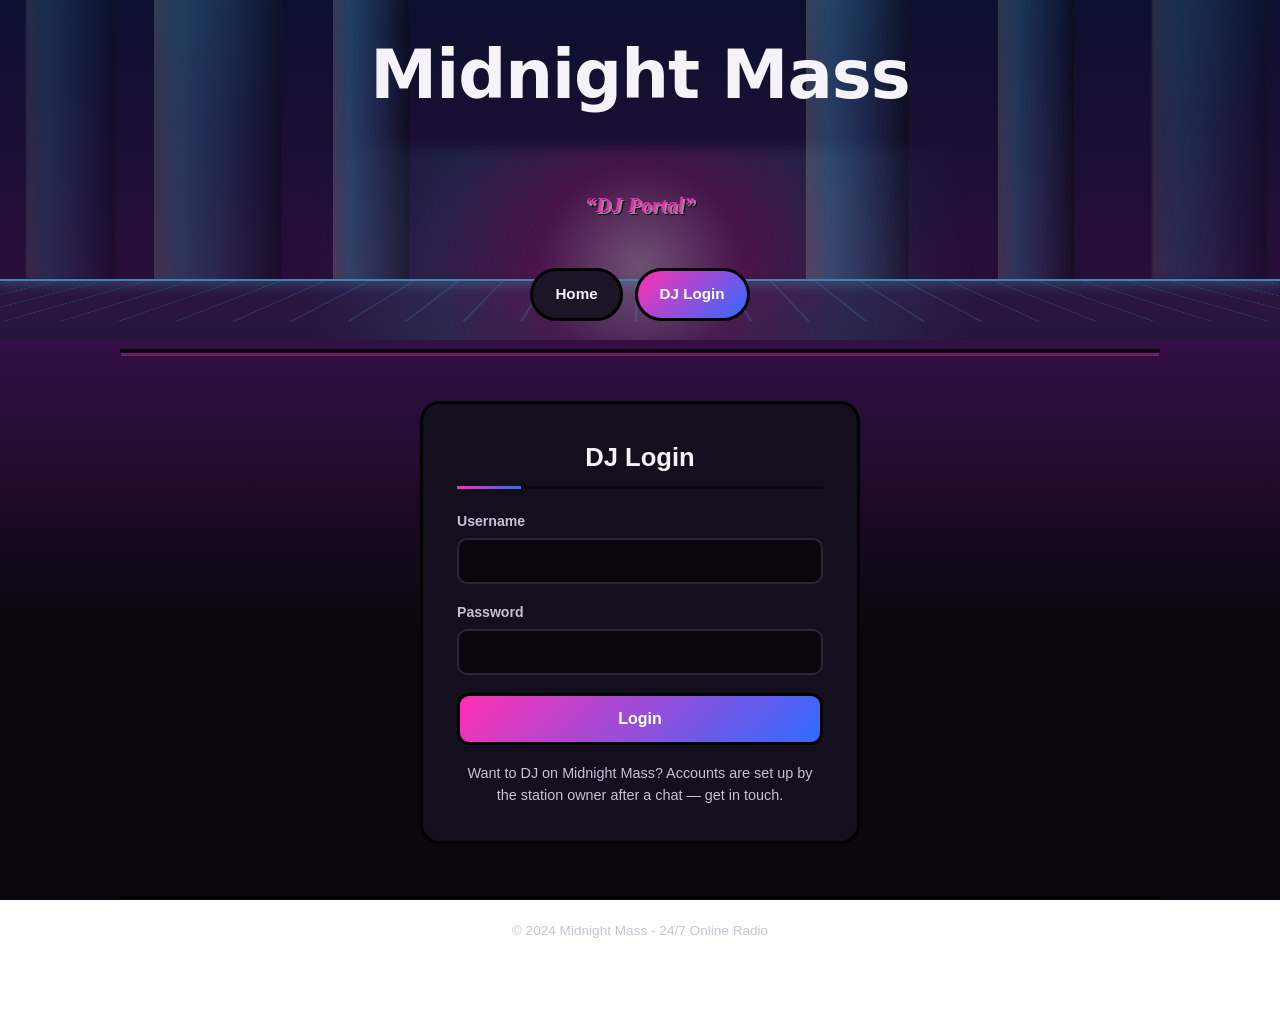
<file: admin.html>
<!DOCTYPE html>
<html lang="en">
<head>
    <meta charset="UTF-8">
    <meta name="viewport" content="width=device-width, initial-scale=1.0">
    <meta name="robots" content="noindex, nofollow">
    <title>Admin - Midnight Mass</title>
    <link rel="stylesheet" href="static/css/style.css">
</head>
<body>
    <div class="vw-scene" aria-hidden="true">
        <div class="vw-sky">
            <span class="vw-prism"></span>
            <span class="vw-prism"></span>
            <span class="vw-prism"></span>
            <span class="vw-prism"></span>
            <span class="vw-prism"></span>
            <span class="vw-prism"></span>
        </div>
        <div class="vw-fog"></div>
            <div class="vw-grid"></div>
    </div>
    <div class="vw-scrim" aria-hidden="true"></div>

    <!--
        ADMIN PANEL

        Every action here calls an endpoint protected by require_admin, which reads
        is_admin live from the database on each request. Hiding this page from a
        non-admin is cosmetic; the server is what actually enforces the boundary.
    -->
    <div class="container">
        <header class="header">
            <div class="header-content">
                <h1 class="logo">Midnight Mass</h1>
                <p class="tagline">Station Admin</p>
            </div>
            <nav class="nav">
                <a href="index.html" class="nav-link">Home</a>
                <a href="dj-dashboard.html" class="nav-link">My Dashboard</a>
                <button id="logout-btn" class="nav-link"
                        style="background: transparent; border: none; cursor: pointer;">Logout</button>
            </nav>
        </header>

        <div id="access-denied" style="display: none;">
            <div class="auth-container">
                <div class="auth-card">
                    <h2>Admin Access Required</h2>
                    <p style="color: var(--text-secondary);">
                        This account does not have admin rights.
                    </p>
                    <a href="dj-dashboard.html" class="form-btn"
                       style="display: block; text-align: center; text-decoration: none; margin-top: 20px;">
                        Back to Dashboard
                    </a>
                </div>
            </div>
        </div>

        <div id="admin-content" style="display: none;">

            <!-- Create DJ -->
            <section class="schedule-section">
                <h2>Add a DJ</h2>
                <p style="color: var(--text-secondary); margin-bottom: 20px;">
                    You set their username and password, then hand the credentials over
                    directly. They will be asked to choose their own password on first login.
                </p>

                <div id="create-error" class="error-message"></div>
                <div id="create-success" class="success-message"></div>

                <form id="create-dj-form">
                    <div style="display: grid; grid-template-columns: 1fr 1fr; gap: 16px;">
                        <div class="form-group">
                            <label for="new-username">Username</label>
                            <input type="text" id="new-username" required minlength="3" maxlength="32"
                                   pattern="[a-zA-Z0-9_]+" autocomplete="off">
                        </div>
                        <div class="form-group">
                            <label for="new-email">Email</label>
                            <input type="email" id="new-email" required autocomplete="off">
                        </div>
                    </div>

                    <div style="display: grid; grid-template-columns: 1fr 1fr; gap: 16px;">
                        <div class="form-group">
                            <label for="new-password">Initial Password</label>
                            <input type="text" id="new-password" required minlength="8" autocomplete="off">
                            <small style="color: var(--text-secondary);">8+ chars, 1 uppercase, 1 digit</small>
                        </div>
                        <div class="form-group">
                            <label for="new-display">Display Name</label>
                            <input type="text" id="new-display" maxlength="100" autocomplete="off">
                        </div>
                    </div>

                    <div class="form-group">
                        <label for="new-notes">Private Notes (vetting, style, contact)</label>
                        <textarea id="new-notes" maxlength="2000"
                                  placeholder="Interview notes, musical style, how you know them..."></textarea>
                        <small style="color: var(--text-secondary);">Only visible to admins. The DJ cannot read this.</small>
                    </div>

                    <button type="submit" class="form-btn">Create Account</button>
                </form>

                <div id="new-credentials" style="display: none; margin-top: 24px; padding: 20px;
                     background-color: rgba(16, 185, 129, 0.1); border-left: 4px solid var(--success-color); border-radius: 8px;">
                    <p style="font-weight: 700; margin-bottom: 12px;">Account created — copy these now</p>
                    <div id="cred-details" style="font-family: monospace; font-size: 0.9rem; line-height: 1.8;"></div>
                    <p style="color: var(--text-secondary); font-size: 0.85rem; margin-top: 12px;">
                        The stream key is shown here once. It is retrievable later from their
                        dashboard, but not from this screen.
                    </p>
                </div>
            </section>

            <!-- DJ Roster -->
            <section class="schedule-section">
                <h2>DJ Roster</h2>
                <div id="dj-list">
                    <p class="loading">Loading...</p>
                </div>
            </section>

            <!-- Autoplay -->
            <section class="schedule-section">
                <h2>Autoplay Library</h2>

                <div id="autoplay-stats" style="display: grid; grid-template-columns: repeat(auto-fit, minmax(160px, 1fr)); gap: 16px; margin-bottom: 24px;">
                    <div style="background-color: rgba(124, 58, 237, 0.1); padding: 16px; border-radius: 8px;">
                        <div style="font-size: 1.8rem; font-weight: 700;" id="stat-total">-</div>
                        <div style="color: var(--text-secondary); font-size: 0.85rem;">Total tracks</div>
                    </div>
                    <div style="background-color: rgba(16, 185, 129, 0.1); padding: 16px; border-radius: 8px;">
                        <div style="font-size: 1.8rem; font-weight: 700;" id="stat-licensed">-</div>
                        <div style="color: var(--text-secondary); font-size: 0.85rem;">Licensed</div>
                    </div>
                    <div style="background-color: rgba(239, 68, 68, 0.1); padding: 16px; border-radius: 8px;">
                        <div style="font-size: 1.8rem; font-weight: 700;" id="stat-unlicensed">-</div>
                        <div style="color: var(--text-secondary); font-size: 0.85rem;">Unlicensed</div>
                    </div>
                    <div style="background-color: rgba(236, 72, 153, 0.1); padding: 16px; border-radius: 8px;">
                        <div style="font-size: 1.8rem; font-weight: 700;" id="stat-queue">-</div>
                        <div style="color: var(--text-secondary); font-size: 0.85rem;">In queue</div>
                    </div>
                </div>

                <div id="track-error" class="error-message"></div>

                <form id="add-track-form">
                    <div style="display: grid; grid-template-columns: 1fr 1fr; gap: 16px;">
                        <div class="form-group">
                            <label for="track-title">Title</label>
                            <input type="text" id="track-title" required maxlength="200" autocomplete="off">
                        </div>
                        <div class="form-group">
                            <label for="track-artist">Artist</label>
                            <input type="text" id="track-artist" maxlength="200" autocomplete="off">
                        </div>
                    </div>

                    <div style="display: grid; grid-template-columns: 1fr 2fr; gap: 16px;">
                        <div class="form-group">
                            <label for="track-source">Source</label>
                            <select id="track-source" required
                                    style="width: 100%; padding: 12px; border: 1px solid var(--border-color);
                                           border-radius: 8px; background-color: rgba(0,0,0,0.2);
                                           color: var(--text-primary); font-size: 1rem;">
                                <optgroup label="Licensed — safe">
                                    <option value="jamendo">Jamendo (CC)</option>
                                    <option value="fma">Free Music Archive</option>
                                    <option value="ccmixter">ccMixter</option>
                                    <option value="local">Local file (you own it)</option>
                                    <option value="direct">Artist gave permission</option>
                                </optgroup>
                                <optgroup label="Unlicensed — fallback only">
                                    <option value="youtube">YouTube</option>
                                </optgroup>
                            </select>
                        </div>
                        <div class="form-group">
                            <label for="track-url">Source URL (https)</label>
                            <input type="url" id="track-url" maxlength="500" placeholder="https://..." autocomplete="off">
                        </div>
                    </div>

                    <div class="form-group">
                        <label for="track-license">License Note</label>
                        <input type="text" id="track-license" maxlength="500"
                               placeholder="e.g. CC BY-SA 4.0, or: artist emailed permission 2026-07-12" autocomplete="off">
                        <small style="color: var(--text-secondary);">
                            Why this is safe to broadcast. Worth filling in — this is your record if anyone asks.
                        </small>
                    </div>

                    <button type="submit" class="form-btn">Add Track</button>
                </form>

                <div style="display: flex; gap: 12px; margin-top: 20px; flex-wrap: wrap;">
                    <button id="advance-btn" class="control-btn">Play Next Track</button>
                    <button id="refresh-library-btn" class="control-btn"
                            style="background: transparent; border: 1px solid var(--border-color);">
                        Refresh
                    </button>
                </div>

                <div id="library-list" style="margin-top: 24px;">
                    <p class="loading">Loading library...</p>
                </div>
            </section>

            <!-- Queue -->
            <section class="schedule-section">
                <h2>Request Queue</h2>
                <div id="queue-list"><p class="loading">Loading...</p></div>
            </section>

            <!-- Audit Log -->
            <section class="schedule-section">
                <h2>Recent Activity</h2>
                <div id="audit-list"><p class="loading">Loading...</p></div>
            </section>
        </div>

        <footer class="footer"><p>&copy; 2026 Midnight Mass</p></footer>
    </div>

    <script>
        const authToken = localStorage.getItem('auth_token');
        if (!authToken) window.location.href = 'dj-login.html';

        const H = { 'Authorization': `Bearer ${authToken}`, 'Content-Type': 'application/json' };

        /** Escape via textContent - all values below are untrusted. */
        function esc(text) {
            const d = document.createElement('div');
            d.textContent = text == null ? '' : text;
            return d.innerHTML;
        }

        function fmtDate(s) {
            if (!s) return '-';
            try {
                return new Date(s + (s.endsWith('Z') ? '' : 'Z'))
                    .toLocaleString('en-US', { month:'short', day:'numeric', hour:'2-digit', minute:'2-digit' });
            } catch { return s; }
        }

        function showMsg(id, msg, isError) {
            const el = document.getElementById(id);
            el.textContent = msg;
            el.classList.add('show');
            if (!isError) setTimeout(() => el.classList.remove('show'), 4000);
        }

        /** Confirm admin rights before showing anything. */
        async function checkAdmin() {
            try {
                const res = await fetch('/api/dj/me', { headers: H });
                if (res.status === 401) { window.location.href = 'dj-login.html'; return; }
                const me = await res.json();
                if (!me.is_admin) {
                    document.getElementById('access-denied').style.display = 'block';
                    return;
                }
                document.getElementById('admin-content').style.display = 'block';
                loadDJs(); loadAutoplayStatus(); loadLibrary(); loadQueue(); loadAudit();
            } catch {
                document.getElementById('access-denied').style.display = 'block';
            }
        }

        // ---------- DJ roster ----------
        async function loadDJs() {
            try {
                const res = await fetch('/api/admin/djs', { headers: H });
                if (!res.ok) throw new Error();
                const djs = await res.json();

                document.getElementById('dj-list').innerHTML = djs.map(d => `
                    <div class="schedule-item" style="border-left-color: ${d.is_active ? 'var(--success-color)' : 'var(--danger-color)'};">
                        <div style="display:flex; justify-content:space-between; align-items:flex-start; gap:12px; flex-wrap:wrap;">
                            <div style="min-width:200px;">
                                <h4>${esc(d.display_name || d.username)}
                                    ${d.is_admin ? '<span style="font-size:0.7rem; background:var(--primary-color); padding:2px 8px; border-radius:10px; margin-left:8px;">ADMIN</span>' : ''}
                                    ${!d.is_active ? '<span style="font-size:0.7rem; background:var(--danger-color); padding:2px 8px; border-radius:10px; margin-left:8px;">SUSPENDED</span>' : ''}
                                </h4>
                                <div class="time">@${esc(d.username)} · ${esc(d.email)}</div>
                                <div class="time">Last login: ${fmtDate(d.last_login)} · Keys: ${d.stream_key_count}</div>
                                ${d.must_change_password ? '<div class="time" style="color:var(--secondary-color);">Password change pending</div>' : ''}
                                ${d.notes ? `<div style="margin-top:8px; padding:8px; background:rgba(0,0,0,0.2); border-radius:4px; font-size:0.85rem;">${esc(d.notes)}</div>` : ''}
                            </div>
                            <div style="display:flex; gap:8px; flex-wrap:wrap;">
                                ${d.is_active
                                    ? `<button onclick="suspendDJ(${d.dj_id}, '${esc(d.username)}')" class="control-btn" style="background:var(--danger-color); font-size:0.85rem; padding:8px 14px;">Suspend</button>`
                                    : `<button onclick="reactivateDJ(${d.dj_id})" class="control-btn" style="background:var(--success-color); font-size:0.85rem; padding:8px 14px;">Reactivate</button>`}
                                <button onclick="resetPw(${d.dj_id}, '${esc(d.username)}')" class="control-btn" style="background:transparent; border:1px solid var(--border-color); font-size:0.85rem; padding:8px 14px;">Reset Password</button>
                                <button onclick="revokeKeys(${d.dj_id}, '${esc(d.username)}')" class="control-btn" style="background:transparent; border:1px solid var(--danger-color); font-size:0.85rem; padding:8px 14px;">Revoke Keys</button>
                            </div>
                        </div>
                    </div>
                `).join('') || '<p class="loading">No accounts yet.</p>';
            } catch {
                document.getElementById('dj-list').innerHTML = '<p class="loading">Failed to load.</p>';
            }
        }

        document.getElementById('create-dj-form').addEventListener('submit', async (e) => {
            e.preventDefault();
            const payload = {
                username: document.getElementById('new-username').value.trim(),
                email: document.getElementById('new-email').value.trim(),
                password: document.getElementById('new-password').value,
                display_name: document.getElementById('new-display').value.trim() || null,
                notes: document.getElementById('new-notes').value.trim() || null,
                must_change_password: true
            };
            try {
                const res = await fetch('/api/admin/djs', {
                    method: 'POST', headers: H, body: JSON.stringify(payload)
                });
                const data = await res.json();
                if (!res.ok) {
                    showMsg('create-error', data.detail || 'Could not create account', true);
                    return;
                }
                document.getElementById('cred-details').innerHTML =
                    `Username: ${esc(data.username)}<br>` +
                    `Password: ${esc(payload.password)}<br>` +
                    `Stream key: ${esc(data.stream_key)}`;
                document.getElementById('new-credentials').style.display = 'block';
                document.getElementById('create-dj-form').reset();
                document.getElementById('create-error').classList.remove('show');
                loadDJs();
            } catch {
                showMsg('create-error', 'Could not create account', true);
            }
        });

        async function suspendDJ(id, name) {
            if (!confirm(`Suspend ${name}?\n\nThey will be logged out, their stream keys revoked, and any live broadcast cut at the next publish.`)) return;
            const res = await fetch(`/api/admin/djs/${id}/suspend`, { method:'POST', headers:H });
            if (!res.ok) { const d = await res.json().catch(()=>({})); alert(d.detail || 'Failed'); return; }
            loadDJs();
        }

        async function reactivateDJ(id) {
            const res = await fetch(`/api/admin/djs/${id}/reactivate`, { method:'POST', headers:H });
            if (!res.ok) { alert('Failed'); return; }
            const d = await res.json();
            alert(`Reactivated.\n\nNew stream key:\n${d.new_stream_key}\n\nOld keys stay revoked.`);
            loadDJs();
        }

        async function resetPw(id, name) {
            const pw = prompt(`New password for ${name}\n\n8+ characters, 1 uppercase, 1 digit:`);
            if (!pw) return;
            const res = await fetch(`/api/admin/djs/${id}/reset-password`, {
                method:'POST', headers:H,
                body: JSON.stringify({ new_password: pw, must_change_password: true })
            });
            if (!res.ok) { const d = await res.json().catch(()=>({})); alert(d.detail || 'Failed'); return; }
            alert(`Password reset. Give them:\n${pw}\n\nThey will be asked to change it on login.`);
            loadDJs();
        }

        async function revokeKeys(id, name) {
            if (!confirm(`Revoke all stream keys for ${name}?\n\nUse this if a key leaked. A new one is issued.`)) return;
            const res = await fetch(`/api/admin/djs/${id}/revoke-keys`, { method:'POST', headers:H });
            if (!res.ok) { alert('Failed'); return; }
            const d = await res.json();
            alert(`Keys revoked.\n\nNew stream key:\n${d.new_stream_key}`);
            loadDJs();
        }

        // ---------- Autoplay ----------
        async function loadAutoplayStatus() {
            try {
                const s = await (await fetch('/api/autoplay/status')).json();
                document.getElementById('stat-total').textContent = s.library_total;
                document.getElementById('stat-licensed').textContent = s.library_licensed;
                document.getElementById('stat-unlicensed').textContent = s.library_unlicensed;
                document.getElementById('stat-queue').textContent = s.queue_length;
            } catch {}
        }

        document.getElementById('add-track-form').addEventListener('submit', async (e) => {
            e.preventDefault();
            const payload = {
                title: document.getElementById('track-title').value.trim(),
                artist: document.getElementById('track-artist').value.trim(),
                source: document.getElementById('track-source').value,
                source_url: document.getElementById('track-url').value.trim() || null,
                license_note: document.getElementById('track-license').value.trim() || null
            };
            try {
                const res = await fetch('/api/admin/autoplay/library', {
                    method:'POST', headers:H, body: JSON.stringify(payload)
                });
                const data = await res.json();
                if (!res.ok) {
                    const msg = Array.isArray(data.detail)
                        ? data.detail.map(x => x.msg).join('; ')
                        : (data.detail || 'Could not add track');
                    showMsg('track-error', msg, true);
                    return;
                }
                document.getElementById('add-track-form').reset();
                document.getElementById('track-error').classList.remove('show');
                loadLibrary(); loadAutoplayStatus();
            } catch {
                showMsg('track-error', 'Could not add track', true);
            }
        });

        async function loadLibrary() {
            try {
                const tracks = await (await fetch('/api/admin/autoplay/library?limit=100', { headers:H })).json();
                document.getElementById('library-list').innerHTML = tracks.length ? tracks.map(t => `
                    <div class="schedule-item" style="border-left-color: ${['youtube'].includes(t.source) ? 'var(--danger-color)' : 'var(--success-color)'};">
                        <div style="display:flex; justify-content:space-between; gap:12px; flex-wrap:wrap;">
                            <div>
                                <h4>${esc(t.title)}</h4>
                                <div class="time">${esc(t.artist || 'Unknown artist')} · ${esc(t.source)} · played ${t.play_count}x</div>
                                ${t.license_note ? `<div class="time" style="font-style:italic;">${esc(t.license_note)}</div>` : ''}
                            </div>
                            <div style="display:flex; gap:8px;">
                                <button onclick="toggleTrack(${t.library_id})" class="control-btn" style="background:transparent; border:1px solid var(--border-color); font-size:0.8rem; padding:6px 12px;">
                                    ${t.is_enabled ? 'Disable' : 'Enable'}
                                </button>
                                <button onclick="deleteTrack(${t.library_id})" class="control-btn" style="background:var(--danger-color); font-size:0.8rem; padding:6px 12px;">Delete</button>
                            </div>
                        </div>
                    </div>
                `).join('') : '<p class="loading">Library is empty. Add tracks above.</p>';
            } catch {
                document.getElementById('library-list').innerHTML = '<p class="loading">Failed to load.</p>';
            }
        }

        async function toggleTrack(id) {
            await fetch(`/api/admin/autoplay/library/${id}/toggle`, { method:'POST', headers:H });
            loadLibrary(); loadAutoplayStatus();
        }

        async function deleteTrack(id) {
            if (!confirm('Delete this track from the library?')) return;
            await fetch(`/api/admin/autoplay/library/${id}`, { method:'DELETE', headers:H });
            loadLibrary(); loadAutoplayStatus();
        }

        document.getElementById('advance-btn').addEventListener('click', async () => {
            const res = await fetch('/api/autoplay/next', { method:'POST', headers:H });
            if (!res.ok) { const d = await res.json().catch(()=>({})); alert(d.detail || 'Failed'); return; }
            const t = await res.json();
            alert(`Now playing:\n${t.artist || 'Unknown'} - ${t.title}\n\nSource: ${t.source}` +
                  (t.requested_by ? `\nRequested by: ${t.requested_by}` : ''));
            loadQueue(); loadLibrary(); loadAutoplayStatus();
        });

        document.getElementById('refresh-library-btn').addEventListener('click', () => {
            loadLibrary(); loadAutoplayStatus(); loadQueue();
        });

        async function loadQueue() {
            try {
                const q = await (await fetch('/api/autoplay/queue')).json();
                document.getElementById('queue-list').innerHTML = q.length ? q.map((item, i) => `
                    <div class="schedule-item">
                        <div style="display:flex; justify-content:space-between; gap:12px; flex-wrap:wrap;">
                            <div>
                                <h4>${i + 1}. ${esc(item.title)}</h4>
                                <div class="time">${esc(item.artist || 'Unknown')} · requested by ${esc(item.requested_by)}</div>
                            </div>
                            <button onclick="removeQueued(${item.queue_id})" class="control-btn" style="background:var(--danger-color); font-size:0.8rem; padding:6px 12px;">Remove</button>
                        </div>
                    </div>
                `).join('') : '<p class="loading">Queue is empty.</p>';
            } catch {
                document.getElementById('queue-list').innerHTML = '<p class="loading">Failed to load.</p>';
            }
        }

        async function removeQueued(id) {
            await fetch(`/api/admin/autoplay/queue/${id}`, { method:'DELETE', headers:H });
            loadQueue(); loadAutoplayStatus();
        }

        async function loadAudit() {
            try {
                const log = await (await fetch('/api/admin/audit-log?limit=40', { headers:H })).json();
                document.getElementById('audit-list').innerHTML = log.length ? `
                    <div style="font-family: monospace; font-size: 0.85rem; line-height: 1.9;">
                        ${log.map(e => `
                            <div style="padding:6px 0; border-bottom:1px solid var(--border-color);">
                                <span style="color:var(--text-secondary);">${fmtDate(e.timestamp)}</span>
                                <span style="color:var(--secondary-color); margin-left:10px;">${esc(e.username)}</span>
                                <span style="margin-left:10px;">${esc(e.action)}</span>
                                ${e.details ? `<span style="color:var(--text-secondary); margin-left:10px;">${esc(e.details)}</span>` : ''}
                            </div>
                        `).join('')}
                    </div>` : '<p class="loading">No activity yet.</p>';
            } catch {
                document.getElementById('audit-list').innerHTML = '<p class="loading">Failed to load.</p>';
            }
        }

        document.getElementById('logout-btn').addEventListener('click', () => {
            localStorage.removeItem('auth_token');
            localStorage.removeItem('dj_username');
            window.location.href = 'index.html';
        });

        checkAdmin();
    </script>
</body>
</html>
</file>
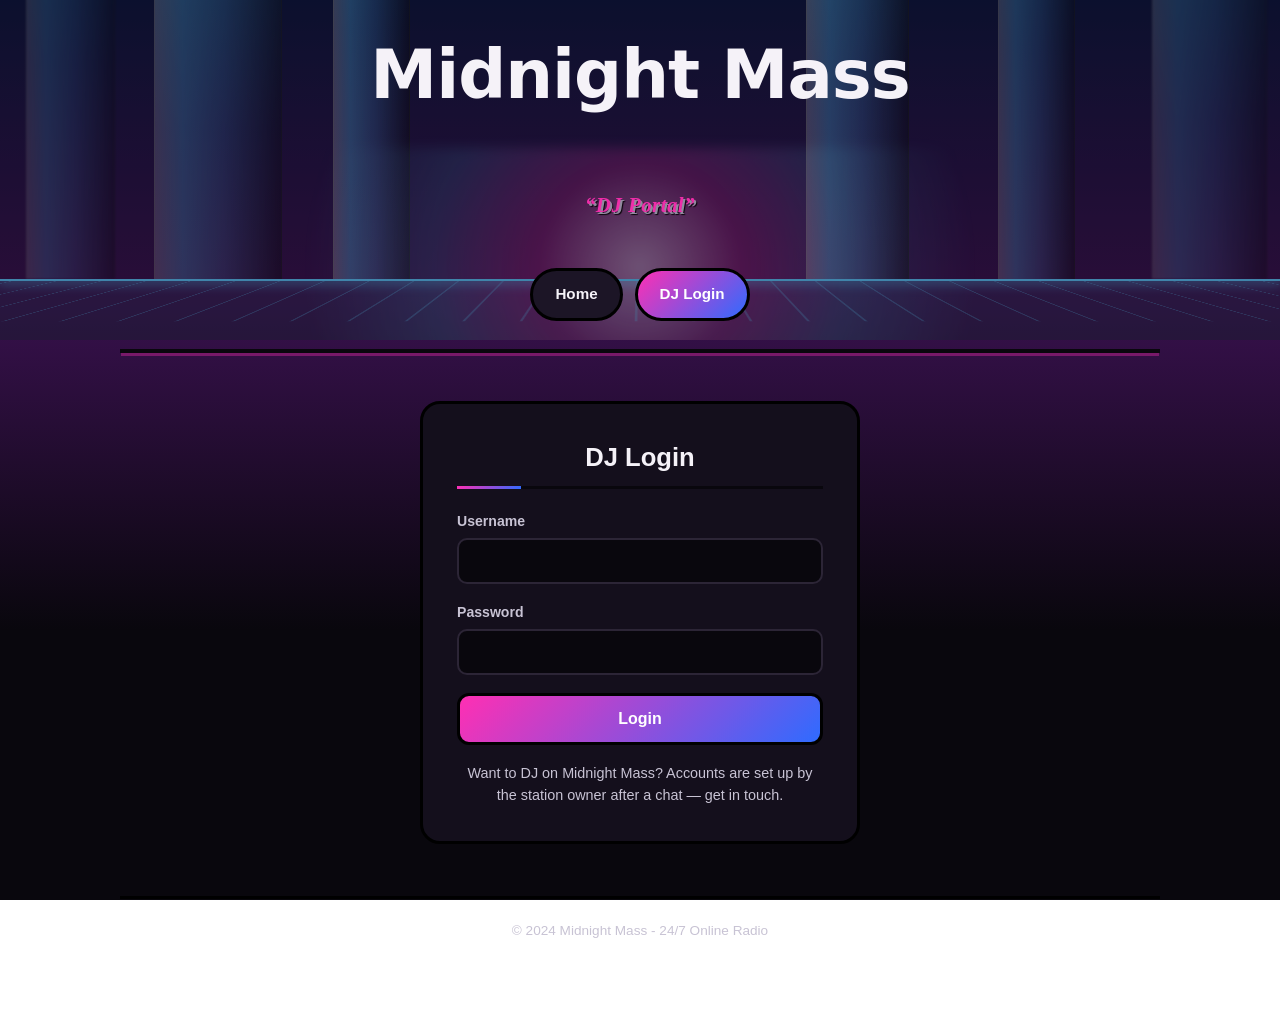
<file: dj-login.html>
<!DOCTYPE html>
<html lang="en">
<head>
    <meta charset="UTF-8">
    <meta name="viewport" content="width=device-width, initial-scale=1.0">
    <title>DJ Login - Midnight Mass</title>
    <link rel="stylesheet" href="static/css/style.css">
</head>
<body>
    <div class="vw-scene" aria-hidden="true">
        <div class="vw-sky">
            <span class="vw-prism"></span>
            <span class="vw-prism"></span>
            <span class="vw-prism"></span>
            <span class="vw-prism"></span>
            <span class="vw-prism"></span>
            <span class="vw-prism"></span>
        </div>
        <div class="vw-fog"></div>
            <div class="vw-grid"></div>
    </div>
    <div class="vw-scrim" aria-hidden="true"></div>

    <div class="container">
        <header class="header">
            <div class="header-content">
                <h1 class="logo">Midnight Mass</h1>
                <p class="tagline">DJ Portal</p>
            </div>
            <nav class="nav">
                <a href="index.html" class="nav-link">Home</a>
                <a href="dj-login.html" class="nav-link active">DJ Login</a>
            </nav>
        </header>

        <div class="auth-container">
            <div class="auth-card">
                <h2>DJ Login</h2>

                <div id="error-message" class="error-message"></div>
                <div id="success-message" class="success-message"></div>

                <form id="login-form">
                    <div class="form-group">
                        <label for="username">Username</label>
                        <input type="text" id="username" name="username" required minlength="3">
                    </div>

                    <div class="form-group">
                        <label for="password">Password</label>
                        <input type="password" id="password" name="password" required minlength="8">
                    </div>

                    <button type="submit" class="form-btn">Login</button>
                </form>

                <!--
                    Self-registration is disabled. Accounts are created by the
                    station owner after an interview. The form below is left in
                    place but hidden; the server rejects registration attempts
                    regardless of what the page shows.
                -->
                <div class="auth-link">
                    Want to DJ on Midnight Mass? Accounts are set up by the station owner
                    after a chat — get in touch.
                </div>

                <hr style="border: none; border-top: 1px solid var(--border-color); margin: 30px 0; display: none;">

                <form id="register-form" style="display: none;">
                    <h3 style="text-align: center; margin-bottom: 20px; color: var(--primary-color);">Create DJ Account</h3>

                    <div class="form-group">
                        <label for="reg-username">Username</label>
                        <input type="text" id="reg-username" name="username" required minlength="3" maxlength="32"
                               pattern="[a-zA-Z0-9_]+" title="Alphanumeric and underscore only">
                    </div>

                    <div class="form-group">
                        <label for="reg-email">Email</label>
                        <input type="email" id="reg-email" name="email" required>
                    </div>

                    <div class="form-group">
                        <label for="reg-password">Password</label>
                        <input type="password" id="reg-password" name="password" required minlength="8"
                               title="Min 8 chars, 1 uppercase, 1 digit">
                        <small style="color: var(--text-secondary);">Min 8 chars, 1 uppercase letter, 1 digit</small>
                    </div>

                    <div class="form-group">
                        <label for="reg-displayname">Display Name (Optional)</label>
                        <input type="text" id="reg-displayname" name="display_name" maxlength="100">
                    </div>

                    <button type="submit" class="form-btn">Create Account</button>
                </form>

                <div class="auth-link" id="back-to-login" style="display: none;">
                    <a href="#login" onclick="showLoginForm()">Back to login</a>
                </div>
            </div>
        </div>

        <footer class="footer">
            <p>&copy; 2024 Midnight Mass - 24/7 Online Radio</p>
        </footer>
    </div>

    <script>
        const LOGIN_FORM = document.getElementById('login-form');
        const REGISTER_FORM = document.getElementById('register-form');
        const ERROR_MSG = document.getElementById('error-message');
        const SUCCESS_MSG = document.getElementById('success-message');
        const BACK_LOGIN = document.getElementById('back-to-login');

        /**
         * Show login form
         */
        function showLoginForm() {
            LOGIN_FORM.style.display = 'block';
            REGISTER_FORM.style.display = 'none';
            BACK_LOGIN.style.display = 'none';
            clearMessages();
        }

        /**
         * Show register form
         */
        function showRegisterForm() {
            LOGIN_FORM.style.display = 'none';
            REGISTER_FORM.style.display = 'block';
            BACK_LOGIN.style.display = 'block';
            clearMessages();
        }

        /**
         * Clear error/success messages
         */
        function clearMessages() {
            ERROR_MSG.textContent = '';
            ERROR_MSG.classList.remove('show');
            SUCCESS_MSG.textContent = '';
            SUCCESS_MSG.classList.remove('show');
        }

        /**
         * Show error message
         */
        function showError(message) {
            ERROR_MSG.textContent = message;
            ERROR_MSG.classList.add('show');
            SUCCESS_MSG.classList.remove('show');
        }

        /**
         * Show success message
         */
        function showSuccess(message) {
            SUCCESS_MSG.textContent = message;
            SUCCESS_MSG.classList.add('show');
            ERROR_MSG.classList.remove('show');
        }

        /**
         * Escape HTML to prevent XSS
         */
        function escapeHtml(text) {
            const div = document.createElement('div');
            div.textContent = text;
            return div.innerHTML;
        }

        /**
         * Handle DJ login
         */
        LOGIN_FORM.addEventListener('submit', async (e) => {
            e.preventDefault();

            const username = document.getElementById('username').value.trim();
            const password = document.getElementById('password').value;

            if (!username || !password) {
                showError('Username and password required');
                return;
            }

            try {
                const response = await fetch('/api/auth/login', {
                    method: 'POST',
                    headers: {
                        'Content-Type': 'application/json'
                    },
                    body: JSON.stringify({
                        username: username,
                        password: password
                    })
                });

                const data = await response.json();

                if (response.ok) {
                    // Store token in localStorage
                    localStorage.setItem('auth_token', data.access_token);
                    localStorage.setItem('dj_username', data.username);

                    showSuccess('Login successful! Redirecting to dashboard...');

                    setTimeout(() => {
                        window.location.href = 'dj-dashboard.html';
                    }, 1500);
                } else {
                    showError(data.detail || 'Login failed. Check credentials.');
                }
            } catch (error) {
                console.error('Login error:', error);
                showError('Login failed. Please try again.');
            }
        });

        /**
         * Handle DJ registration
         */
        REGISTER_FORM.addEventListener('submit', async (e) => {
            e.preventDefault();

            const username = document.getElementById('reg-username').value.trim();
            const email = document.getElementById('reg-email').value.trim();
            const password = document.getElementById('reg-password').value;
            const displayName = document.getElementById('reg-displayname').value.trim();

            // Validate password
            if (!/[A-Z]/.test(password)) {
                showError('Password must contain at least one uppercase letter');
                return;
            }
            if (!/\d/.test(password)) {
                showError('Password must contain at least one digit');
                return;
            }

            try {
                const response = await fetch('/api/auth/register', {
                    method: 'POST',
                    headers: {
                        'Content-Type': 'application/json'
                    },
                    body: JSON.stringify({
                        username: username,
                        email: email,
                        password: password,
                        display_name: displayName || null
                    })
                });

                const data = await response.json();

                if (response.ok) {
                    localStorage.setItem('auth_token', data.access_token);
                    localStorage.setItem('dj_username', data.username);

                    showSuccess('Account created! Redirecting to dashboard...');

                    setTimeout(() => {
                        window.location.href = 'dj-dashboard.html';
                    }, 1500);
                } else {
                    showError(data.detail || 'Registration failed.');
                }
            } catch (error) {
                console.error('Registration error:', error);
                showError('Registration failed. Please try again.');
            }
        });

        // On load, check if already logged in
        window.addEventListener('load', () => {
            const token = localStorage.getItem('auth_token');
            if (token) {
                window.location.href = 'dj-dashboard.html';
            }
        });
    </script>
</body>
</html>
</file>
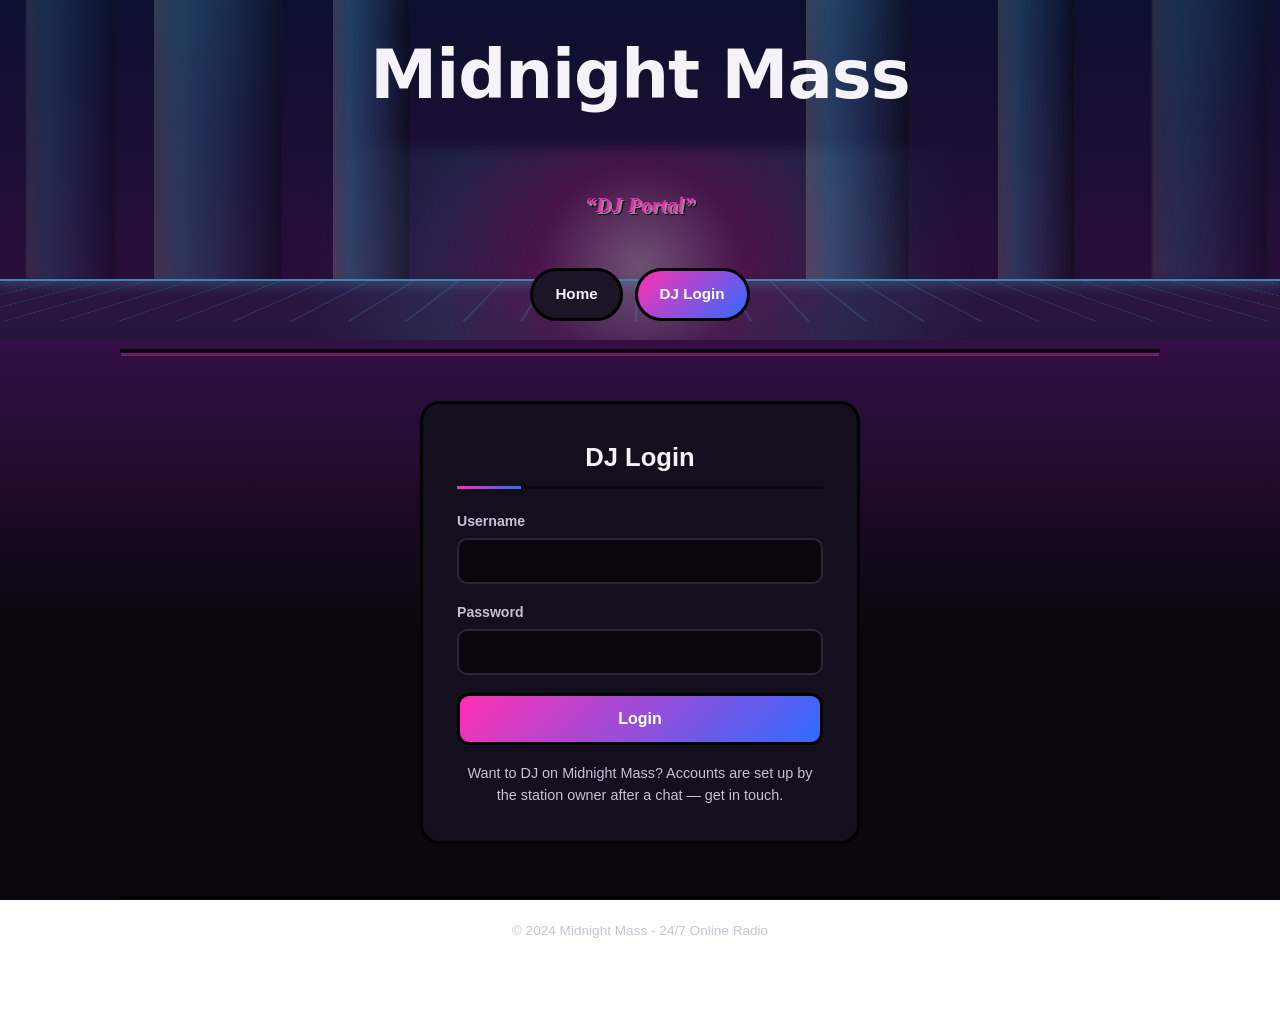
<file: dj-nowplaying.html>
<!DOCTYPE html>
<html lang="en">
<head>
    <meta charset="UTF-8">
    <meta name="viewport" content="width=device-width, initial-scale=1.0">
    <!-- Unlinked from public navigation, and additionally excluded from indexing. -->
    <meta name="robots" content="noindex, nofollow">
    <title>Manual Track Entry - Midnight Mass</title>
    <link rel="stylesheet" href="static/css/style.css">
</head>
<body>
    <div class="vw-scene" aria-hidden="true">
        <div class="vw-sky">
            <span class="vw-prism"></span>
            <span class="vw-prism"></span>
            <span class="vw-prism"></span>
            <span class="vw-prism"></span>
            <span class="vw-prism"></span>
            <span class="vw-prism"></span>
        </div>
        <div class="vw-fog"></div>
            <div class="vw-grid"></div>
    </div>
    <div class="vw-scrim" aria-hidden="true"></div>

    <!--
        MANUAL NOW-PLAYING FALLBACK

        For DJs whose software cannot write a now-playing file or post to the API.

        This page is not linked from anywhere in the public site. Note that being
        unlinked is convenience, not security - anyone who guesses the URL can load
        the page. The actual protection is that every action requires a valid DJ
        session, and the API rejects unauthenticated requests. Do not treat the
        obscure URL as a security control.
    -->
    <div class="container">
        <header class="header">
            <div class="header-content">
                <h1 class="logo">Midnight Mass</h1>
                <p class="tagline">Manual Track Entry</p>
            </div>
            <nav class="nav">
                <a href="dj-dashboard.html" class="nav-link">Dashboard</a>
                <button id="logout-btn" class="nav-link"
                        style="background: transparent; border: none; cursor: pointer;">Logout</button>
            </nav>
        </header>

        <div class="auth-container">
            <div class="auth-card">
                <h2>Manual Track Entry</h2>

                <p style="color: var(--text-secondary); margin-bottom: 24px; font-size: 0.95rem;">
                    Use this only if your software cannot report tracks automatically.
                    What you type here appears on the homepage ticker immediately.
                </p>

                <div id="error-message" class="error-message"></div>
                <div id="success-message" class="success-message"></div>

                <form id="manual-form">
                    <div class="form-group">
                        <label for="track">Track Title</label>
                        <input type="text" id="track" maxlength="200" required autocomplete="off">
                    </div>

                    <div class="form-group">
                        <label for="artist">Artist</label>
                        <input type="text" id="artist" maxlength="200" autocomplete="off">
                    </div>

                    <button type="submit" class="form-btn">Update Ticker</button>
                </form>

                <button id="clear-btn" class="form-btn"
                        style="background: transparent; border: 1px solid var(--border-color); margin-top: 12px;">
                    Clear Ticker (end of set)
                </button>

                <hr style="border: none; border-top: 1px solid var(--border-color); margin: 30px 0;">

                <div style="background-color: rgba(124, 58, 237, 0.1); padding: 16px; border-radius: 8px;">
                    <p style="font-size: 0.9rem; margin-bottom: 8px;"><strong>Currently showing:</strong></p>
                    <p id="current-display" style="color: var(--text-secondary); font-size: 0.95rem;">
                        Loading...
                    </p>
                </div>
            </div>
        </div>

        <footer class="footer">
            <p>&copy; 2024 Midnight Mass</p>
        </footer>
    </div>

    <script>
        const authToken = localStorage.getItem('auth_token');

        const form = document.getElementById('manual-form');
        const errEl = document.getElementById('error-message');
        const okEl = document.getElementById('success-message');
        const currentEl = document.getElementById('current-display');

        // Require a session. The server enforces this too - this redirect is a
        // usability nicety, not the security boundary.
        if (!authToken) {
            window.location.href = 'dj-login.html';
        }

        function showError(msg) {
            errEl.textContent = msg;
            errEl.classList.add('show');
            okEl.classList.remove('show');
        }

        function showSuccess(msg) {
            okEl.textContent = msg;
            okEl.classList.add('show');
            errEl.classList.remove('show');
            setTimeout(() => okEl.classList.remove('show'), 3000);
        }

        /**
         * Show what the public ticker currently displays, so the DJ can confirm
         * their update landed.
         */
        async function refreshCurrent() {
            try {
                const res = await fetch('/api/nowplaying', { cache: 'no-store' });
                const data = await res.json();

                if (data.is_live && data.track) {
                    // textContent throughout - never innerHTML for this data.
                    const label = data.artist
                        ? `${data.artist} - ${data.track}`
                        : data.track;
                    currentEl.textContent = `${label}  (DJ: ${data.dj})`;
                } else {
                    currentEl.textContent = 'Nothing currently showing';
                }
            } catch {
                currentEl.textContent = 'Unable to check';
            }
        }

        form.addEventListener('submit', async (e) => {
            e.preventDefault();

            const track = document.getElementById('track').value.trim();
            const artist = document.getElementById('artist').value.trim();

            if (!track) {
                showError('Track title is required');
                return;
            }

            try {
                // Sent as a JSON body, not query params. Query strings end up in
                // nginx access logs, and this request carries an auth header.
                const res = await fetch('/api/dj/nowplaying/manual', {
                    method: 'POST',
                    headers: {
                        'Authorization': `Bearer ${authToken}`,
                        'Content-Type': 'application/json'
                    },
                    body: JSON.stringify({ track, artist })
                });

                if (res.status === 401) {
                    localStorage.removeItem('auth_token');
                    window.location.href = 'dj-login.html';
                    return;
                }

                if (!res.ok) {
                    const data = await res.json().catch(() => ({}));
                    showError(data.detail || 'Update failed');
                    return;
                }

                showSuccess('Ticker updated');
                refreshCurrent();
            } catch {
                showError('Update failed. Check your connection.');
            }
        });

        document.getElementById('clear-btn').addEventListener('click', async () => {
            try {
                const res = await fetch('/api/dj/nowplaying', {
                    method: 'DELETE',
                    headers: { 'Authorization': `Bearer ${authToken}` }
                });

                if (res.ok) {
                    showSuccess('Ticker cleared');
                    form.reset();
                    refreshCurrent();
                } else {
                    showError('Could not clear ticker');
                }
            } catch {
                showError('Could not clear ticker');
            }
        });

        document.getElementById('logout-btn').addEventListener('click', () => {
            localStorage.removeItem('auth_token');
            localStorage.removeItem('dj_username');
            window.location.href = 'index.html';
        });

        refreshCurrent();
        setInterval(refreshCurrent, 15000);
    </script>
</body>
</html>
</file>
<file: static/css/style.css>
/* ==========================================================================
   Magic.fm — pink/blue vaporwave redesign
   Plain CSS, no build step, no webfonts. Keeps every ID/class from the
   original markup; only visuals changed. See REDESIGN-CONTRACT.md.
   ========================================================================== */

:root {
  --black: #09070d;
  --panel: #140f1c;
  --panel-2: #1c1526;
  --white: #f5f2f8;
  --grey: #9a94a8;
  --grey-light: #c8c3d4;

  --pink: #ff2fb3;
  --pink-2: #ff7fd6;
  --blue: #2f6bff;
  --blue-2: #5ec8ff;

  --gradient: linear-gradient(135deg, var(--pink), var(--blue));
  --gradient-soft: linear-gradient(135deg, rgba(255, 47, 179, 0.16), rgba(47, 107, 255, 0.16));

  /* names referenced directly by the page markup - do not rename */
  --primary-color: var(--pink);
  --secondary-color: var(--blue-2);
  --success-color: #4fd3ff;
  --danger-color: #ff3f6e;
  --text-primary: var(--white);
  --text-secondary: var(--grey-light);
  --border-color: #2c2536;
}

* { box-sizing: border-box; }

html, body {
  margin: 0;
  padding: 0;
  background: linear-gradient(180deg, #0d1640 0%, #3a1150 32%, var(--black) 70%);
  background-attachment: fixed;
  color: var(--text-primary);
  font-family: -apple-system, "Segoe UI", Roboto, Helvetica, Arial, sans-serif;
  line-height: 1.5;
}

a { color: var(--blue-2); text-decoration: none; }
a:hover { color: var(--pink-2); }

h1, h2, h3, h4 { margin: 0 0 8px; font-weight: 800; }

h2 {
  font-size: 1.6rem;
  color: var(--white);
  border-bottom: 3px solid var(--black);
  padding-bottom: 10px;
  margin-bottom: 20px;
  position: relative;
}
h2::after {
  content: "";
  position: absolute;
  left: 0; bottom: -3px;
  width: 64px; height: 3px;
  background: var(--gradient);
}

h3 { font-size: 1.15rem; color: var(--white); }
h4 { font-size: 1rem; color: var(--white); }

p { margin: 0 0 8px; }

.container {
  max-width: 1080px;
  margin: 0 auto;
  padding: 0 20px 60px;
}

/* ---------------------------------------------------------------------- */
/* Header / brand                                                          */
/* ---------------------------------------------------------------------- */

.header {
  padding: 40px 0 28px;
  text-align: center;
  border-bottom: 4px solid var(--black);
  box-shadow: 0 4px 0 -1px rgba(255, 47, 179, 0.35);
  margin-bottom: 28px;
  position: relative;
}

.container {
  position: relative;
  z-index: 2;
}

.vw-scene {
  position: fixed;
  top: 0; left: 0;
  width: 100vw;
  height: 340px;
  z-index: 0;
  pointer-events: none;
  overflow: hidden;
}

.vw-scrim {
  position: fixed;
  top: 0; left: 0;
  width: 100vw;
  height: 340px;
  z-index: 1;
  pointer-events: none;
  background: rgba(9, 7, 13, 0.35);
}

.vw-sky {
  position: absolute;
  top: 0; left: 0; right: 0;
  height: 82%;
  overflow: hidden;
}

.vw-prism {
  position: absolute;
  bottom: 0;
  width: 9%;
  height: 220%;
  background:
    linear-gradient(90deg, rgba(255, 255, 255, 0.28) 0%, rgba(94, 200, 255, 0.42) 22%, rgba(94, 200, 255, 0.22) 55%, rgba(9, 7, 13, 0.5) 100%),
    linear-gradient(180deg, rgba(94, 200, 255, 0.4), rgba(47, 107, 255, 0.08) 70%, rgba(94, 200, 255, 0.02) 100%);
  border-left: 1px solid rgba(255, 255, 255, 0.35);
  border-right: 1px solid rgba(0, 0, 0, 0.7);
}
.vw-prism:nth-child(1) { left: 2%; height: 260%; width: 7%; opacity: 0.55; filter: blur(1px); }
.vw-prism:nth-child(2) { left: 12%; height: 180%; width: 10%; opacity: 0.75; }
.vw-prism:nth-child(3) { left: 26%; height: 300%; width: 6%; opacity: 0.9; }
.vw-prism:nth-child(4) { left: 63%; height: 210%; width: 8%; opacity: 0.9; }
.vw-prism:nth-child(5) { left: 78%; height: 280%; width: 6%; opacity: 0.75; }
.vw-prism:nth-child(6) { left: 90%; height: 190%; width: 9%; opacity: 0.55; filter: blur(1px); }

.vw-fog {
  position: absolute;
  left: 50%; top: 68%;
  width: 70%; height: 70%;
  transform: translate(-50%, -35%);
  background: radial-gradient(circle, rgba(255, 210, 250, 0.55) 0%, rgba(255, 47, 179, 0.28) 22%, rgba(94, 200, 255, 0.16) 45%, rgba(94, 200, 255, 0) 72%);
  filter: blur(6px);
  mix-blend-mode: screen;
  animation: fogPulse 6s ease-in-out infinite;
}
@keyframes fogPulse {
  0%, 100% { opacity: 0.75; }
  50% { opacity: 1; }
}

.vw-grid {
  position: absolute;
  top: 82%; left: 0; right: 0; bottom: 0;
  background-color: rgba(94, 200, 255, 0.08);
  overflow: hidden;
}
.vw-grid::before {
  content: "";
  position: absolute;
  top: 0; left: -50%; right: -50%; bottom: 0;
  background-image: repeating-linear-gradient(90deg, rgba(94, 200, 255, 0.55) 0 2px, transparent 2px 44px);
  transform: perspective(220px) rotateX(58deg);
  transform-origin: top;
  opacity: 0.5;
}
.vw-grid::after {
  content: "";
  position: absolute;
  top: 0; left: 0; right: 0;
  height: 2px;
  background: var(--blue-2);
  box-shadow: 0 0 12px 2px rgba(94, 200, 255, 0.7);
}

.header-content { margin-bottom: 22px; margin-top: -10px; }

.logo {
  margin: 0;
  font-family: "Arial Black", "Segoe UI Black", system-ui, sans-serif;
  font-weight: 900;
  font-size: clamp(2.6rem, 8vw, 4.2rem);
  letter-spacing: -1px;
  line-height: 1.35;
  padding-bottom: 0.3em;
  display: inline-flex;
  align-items: baseline;
  gap: 6px;
}

.logo-magic,
.logo-fm {
  background: var(--gradient);
  -webkit-background-clip: text;
  background-clip: text;
  color: transparent;
  filter: drop-shadow(1px 0 0 #000) drop-shadow(-1px 0 0 #000)
    drop-shadow(0 1px 0 #000) drop-shadow(0 -1px 0 #000);
}

.logo-fm { font-size: 1.15em; }

.logo-graffiti {
  display: flex;
  justify-content: center;
  margin: 0 0 6px;
}
.logo-graffiti svg {
  width: min(680px, 92%);
  height: auto;
  overflow: visible;
}
.tag-block {
  font-family: "Arial Black", "Helvetica Neue", Helvetica, Arial, sans-serif;
  font-weight: 900;
  font-size: 118px;
  letter-spacing: -2px;
}
.tag-fm { font-size: 96px; }
.tag-star { fill: #f5f2f8; }
.tag-star-2 { fill: #5ec8ff; }

.logo-img {
  display: block;
  margin: 0 auto;
  width: min(460px, 80%);
  height: auto;
  max-height: 320px;
}
.tag-block-mm {
  font-family: "Arial Black", "Helvetica Neue", Helvetica, Arial, sans-serif;
  font-weight: 900;
  letter-spacing: -2px;
}
.tag-bubble {
  font-family: "Arial Rounded MT Bold", "Arial Black", "Helvetica Neue", Helvetica, Arial, sans-serif;
  font-weight: 900;
}
.tag-live {
  font-family: Georgia, "Times New Roman", Times, serif;
  font-style: italic;
  font-weight: 700;
  letter-spacing: 2px;
}

.tagline {
  color: var(--pink);
  font-family: "Brush Script MT", cursive;
  font-style: italic;
  font-size: 1.3rem;
  font-weight: 700;
  letter-spacing: 0.5px;
  margin: 48px 0;
  opacity: 0.9;
  text-shadow: 2px 2px 0 var(--grey), 3px 3px 1px #000;
}
.tagline::before { content: "\201C"; }
.tagline::after { content: "\201D"; }

.genre-strip {
  display: flex;
  flex-wrap: wrap;
  justify-content: center;
  gap: 8px;
  margin: 16px auto 0;
  max-width: 640px;
  transform: translateX(0);
}

.genre-chip {
  font-size: 0.78rem;
  font-weight: 700;
  text-transform: uppercase;
  letter-spacing: 0.5px;
  white-space: nowrap;
  color: var(--grey);
}
.genre-chip:not(:last-child)::after { content: "\00b7"; margin-left: 8px; color: var(--grey); }

.nav {
  display: flex;
  flex-wrap: wrap;
  justify-content: center;
  gap: 12px;
  margin-top: 24px;
}

.nav-link {
  display: inline-block;
  padding: 12px 22px;
  border-radius: 999px;
  border: 3px solid #000;
  background: var(--panel-2);
  color: var(--white);
  font-weight: 700;
  font-size: 0.95rem;
  transition: transform 0.12s ease, background 0.12s ease;
}
.nav-link:hover { color: var(--white); transform: translateY(-2px); background: #241a30; }
.nav-link.active {
  background: var(--gradient);
  color: #fff;
}

.nav-cta {
  background: var(--gradient);
  color: #fff;
  box-shadow: 0 0 0 3px var(--black), 0 4px 0 0 #000;
}
.nav-cta:hover { color: #fff; filter: brightness(1.08); }

.graffiti-callout {
  text-align: center;
  margin: 30px 0 24px;
  font-family: "Arial Black", "Segoe UI Black", system-ui, sans-serif;
  font-weight: 900;
  font-size: clamp(1.25rem, 4vw, 1.9rem);
  letter-spacing: 1px;
  color: #fff;
  -webkit-text-stroke: 2.5px #000;
  text-shadow: 2px 2px 0 var(--pink), 4px 4px 0 #000;
}
.graffiti-callout-cta {
  display: block;
  margin-top: 10px;
  font-size: clamp(0.95rem, 2.6vw, 1.25rem);
  color: var(--blue-2);
  text-shadow: 2px 2px 0 #000;
}

.discord-embed-slot {
  min-height: 120px;
  margin: 0 0 24px;
  border: 3px solid #000;
  border-radius: 20px;
  background: var(--panel);
}
.discord-embed-slot:empty::after {
  content: "";
  display: block;
  min-height: 120px;
}

/* ---------------------------------------------------------------------- */
/* Now playing ticker                                                       */
/* ---------------------------------------------------------------------- */

.nowplaying-ticker {
  background: var(--panel);
  border: 3px solid #000;
  border-radius: 20px;
  padding: 22px 26px;
  margin-bottom: 24px;
  position: relative;
  background-image: var(--gradient-soft);
}

.np-label {
  display: inline-block;
  font-size: 0.72rem;
  font-weight: 800;
  text-transform: uppercase;
  letter-spacing: 1px;
  color: #fff;
  background: var(--gradient);
  border: 2px solid #000;
  border-radius: 999px;
  padding: 4px 14px;
  margin-bottom: 12px;
}

.np-idle {
  color: #f4ff2b;
  font-style: normal;
  font-weight: 700;
  font-family: "Courier New", ui-monospace, monospace;
  font-size: clamp(1.4rem, 4.5vw, 2.4rem);
  letter-spacing: 4px;
  text-transform: uppercase;
  padding: 16px 0;
  text-align: center;
  background-image:
    repeating-linear-gradient(0deg, rgba(0,0,0,0.35) 0px, rgba(0,0,0,0.35) 1px, transparent 1px, transparent 3px),
    repeating-linear-gradient(90deg, rgba(0,0,0,0.25) 0px, rgba(0,0,0,0.25) 1px, transparent 1px, transparent 3px);
  -webkit-background-clip: text;
  background-clip: text;
  text-shadow:
    1px 0 0 #000, -1px 0 0 #000, 0 1px 0 #000, 0 -1px 0 #000,
    0 0 6px rgba(244,255,43,0.65), 0 0 14px rgba(244,255,43,0.35);
}

.np-content { display: flex; align-items: center; gap: 18px; }

.np-art {
  width: 86px; height: 86px;
  border-radius: 14px;
  border: 3px solid #000;
  object-fit: cover;
  flex-shrink: 0;
}

.np-track { font-size: 1.4rem; font-weight: 800; color: var(--white); }
.np-artist { color: var(--pink-2); font-weight: 600; margin-top: 2px; }
.np-dj-line { color: var(--text-secondary); font-size: 0.9rem; margin-top: 6px; }
.np-dj { color: var(--blue-2); font-weight: 700; }

.np-flash { animation: npFlash 900ms ease-out; }
@keyframes npFlash {
  0% { box-shadow: 0 0 0 3px var(--pink-2) inset; }
  100% { box-shadow: 0 0 0 0 transparent inset; }
}

/* ---------------------------------------------------------------------- */
/* Player                                                                   */
/* ---------------------------------------------------------------------- */

.player-section { margin-bottom: 24px; }

.player-container {
  background: var(--panel);
  border: 3px solid #000;
  border-radius: 20px;
  padding: 24px;
  text-align: center;
}

.player-status { margin-bottom: 14px; }

.status-indicator {
  display: inline-flex;
  align-items: center;
  gap: 8px;
  font-weight: 700;
  padding: 6px 16px;
  border-radius: 999px;
  border: 2px solid #000;
  font-size: 0.85rem;
}
.status-indicator.offline { background: var(--panel-2); color: var(--danger-color); }
.status-indicator.online {
  background: rgba(63, 214, 106, 0.15);
  color: #3fd66a;
}
.status-indicator.online::before {
  content: "";
  width: 8px; height: 8px;
  border-radius: 50%;
  background: #3fd66a;
  animation: livePulse 1.6s ease-in-out infinite;
}
@keyframes livePulse {
  0%, 100% { opacity: 1; }
  50% { opacity: 0.3; }
}

#video-player {
  background: #000;
  border-radius: 12px;
  border: 3px solid #000;
  margin: 0 auto;
  display: block;
}

.player-controls {
  display: flex;
  align-items: center;
  justify-content: center;
  gap: 14px;
  flex-wrap: wrap;
  margin-top: 18px;
}

.control-btn {
  padding: 10px 20px;
  border-radius: 999px;
  border: 3px solid #000;
  background: var(--gradient);
  color: #fff;
  font-weight: 700;
  cursor: pointer;
  font-size: 0.95rem;
  transition: transform 0.12s ease, filter 0.12s ease;
}
.control-btn:hover { transform: translateY(-1px); filter: brightness(1.08); }
.control-btn:active { transform: translateY(0); }

.volume-slider {
  width: 140px;
  accent-color: var(--pink);
}

.player-info { margin-top: 16px; color: var(--text-secondary); }
#now-playing { color: var(--white); font-weight: 600; }

/* ---------------------------------------------------------------------- */
/* Current / next show cards                                               */
/* ---------------------------------------------------------------------- */

.current-next {
  display: grid;
  grid-template-columns: 1fr 1fr;
  gap: 18px;
  margin-bottom: 24px;
}

.show-card {
  background: var(--panel);
  border: 3px solid #000;
  border-radius: 18px;
  padding: 20px;
}
.show-card.current-show { border-color: var(--pink); }
.show-card.next-show { border-color: var(--blue); }

.show-time { color: var(--blue-2); font-size: 0.85rem; font-weight: 700; margin-top: 4px; }

.show-card h3 {
  display: inline-block;
  font-size: clamp(1.5rem, 4vw, 2.1rem);
  font-weight: 900;
  letter-spacing: 0.5px;
  padding: 6px 20px;
  margin: 0 0 10px;
  border-radius: 999px;
  background: var(--gradient);
  color: #fff;
  border: 3px solid #000;
  box-shadow: 0 0 0 3px var(--black), 0 4px 0 0 #000;
}
.show-desc { color: var(--text-secondary); margin-top: 8px; }

/* ---------------------------------------------------------------------- */
/* Schedule / generic card grids                                           */
/* ---------------------------------------------------------------------- */

.schedule-section {
  background: var(--panel);
  border: 3px solid #000;
  border-radius: 20px;
  padding: 26px;
  margin-bottom: 24px;
}
.schedule-section h2 {
  display: inline-block;
  font-size: clamp(1.5rem, 4vw, 2.1rem);
  font-weight: 900;
  letter-spacing: 0.5px;
  padding: 8px 24px;
  margin: 0 0 16px;
  border-radius: 999px;
  background: var(--gradient);
  color: #fff;
  border: 5px solid var(--pink);
  box-shadow: 0 0 0 3px var(--black), 0 4px 0 0 #000;
}

.schedule-grid {
  display: grid;
  grid-template-columns: repeat(auto-fill, minmax(240px, 1fr));
  gap: 14px;
}

.schedule-item {
  background: var(--panel-2);
  border: 2px solid #000;
  border-radius: 14px;
  padding: 16px;
}

.schedule-item .time { color: var(--text-secondary); font-size: 0.82rem; margin-top: 4px; }

.loading { color: var(--text-secondary); font-style: italic; }

/* ---------------------------------------------------------------------- */
/* "New here? Read this first" collapsible                                 */
/* ---------------------------------------------------------------------- */

.first-timer-box {
  background: var(--panel);
  border: 3px solid var(--pink);
  border-radius: 20px;
  padding: 0;
  margin-bottom: 24px;
  overflow: hidden;
}

.first-timer-box summary {
  cursor: pointer;
  list-style: none;
  padding: 18px 26px;
  font-weight: 900;
  font-size: 1.1rem;
  color: var(--white);
  background: var(--gradient-soft);
  display: flex;
  align-items: center;
  justify-content: space-between;
  user-select: none;
}

.first-timer-box summary::-webkit-details-marker { display: none; }

.first-timer-box summary::after {
  content: "+";
  font-size: 1.4rem;
  font-weight: 900;
  color: var(--pink);
  transition: transform 0.2s ease;
  margin-left: 12px;
}

.first-timer-box[open] summary::after {
  transform: rotate(45deg);
}

.first-timer-box summary:hover { filter: brightness(1.1); }

.first-timer-box .first-timer-body {
  padding: 8px 26px 26px;
}

.first-timer-box .first-timer-body h2 {
  font-size: 1.3rem;
  margin: 0 0 8px;
}

.first-timer-box .first-timer-body h3 {
  font-size: 1.05rem;
  margin: 22px 0 8px;
  color: var(--pink);
}

.first-timer-box .first-timer-body ul {
  margin: 8px 0 8px 22px;
  color: var(--text-secondary);
}

.first-timer-box .first-timer-body li { margin-bottom: 6px; }

.first-timer-box .first-timer-body code {
  background: rgba(0, 0, 0, 0.35);
  padding: 2px 8px;
  border-radius: 6px;
  font-family: monospace;
  color: var(--success-color);
}

/* ---------------------------------------------------------------------- */
/* Chat                                                                     */
/* ---------------------------------------------------------------------- */

.chat-section { margin-bottom: 24px; }

.chat-container {
  background: var(--panel);
  border: 3px solid #000;
  border-radius: 20px;
  padding: 20px;
}

.chat-messages {
  max-height: 320px;
  overflow-y: auto;
  padding: 6px 4px;
  border-bottom: 2px solid var(--border-color);
  margin-bottom: 14px;
}

.chat-placeholder { color: var(--text-secondary); font-style: italic; }

.discord-info {
  text-align: center;
  color: var(--text-secondary);
}
.discord-info .small { font-size: 0.8rem; }

/* ---------------------------------------------------------------------- */
/* Auth / forms                                                            */
/* ---------------------------------------------------------------------- */

.auth-container { display: flex; justify-content: center; padding: 20px 0; }

.auth-card {
  background: var(--panel);
  border: 3px solid #000;
  border-radius: 20px;
  padding: 34px;
  width: 100%;
  max-width: 440px;
}

.auth-card h2 { text-align: center; margin-bottom: 22px; }

.auth-link {
  text-align: center;
  color: var(--text-secondary);
  margin-top: 18px;
  font-size: 0.9rem;
}

.form-group { margin-bottom: 18px; }
.form-group label {
  display: block;
  margin-bottom: 6px;
  font-weight: 700;
  font-size: 0.88rem;
  color: var(--text-secondary);
}

.form-group input,
.form-group textarea,
.form-group select {
  width: 100%;
  padding: 12px 14px;
  border: 2px solid var(--border-color);
  border-radius: 10px;
  background: var(--black);
  color: var(--text-primary);
  font-size: 1rem;
  font-family: inherit;
}
.form-group input:focus,
.form-group textarea:focus,
.form-group select:focus {
  outline: none;
  border-color: var(--pink);
}
.form-group textarea { min-height: 90px; resize: vertical; }

.form-btn {
  width: 100%;
  padding: 14px;
  border-radius: 12px;
  border: 3px solid #000;
  background: var(--gradient);
  color: #fff;
  font-weight: 800;
  font-size: 1rem;
  cursor: pointer;
  transition: transform 0.12s ease, filter 0.12s ease;
}
.form-btn:hover { transform: translateY(-1px); filter: brightness(1.08); }

/* ---------------------------------------------------------------------- */
/* Messages                                                                 */
/* ---------------------------------------------------------------------- */

.error-message, .success-message { display: none; }
.error-message.show, .success-message.show { display: block; }

.error-message {
  background: rgba(255, 63, 110, 0.12);
  border: 2px solid var(--danger-color);
  color: var(--danger-color);
  padding: 12px 16px;
  border-radius: 10px;
  margin-bottom: 16px;
  font-weight: 600;
}
.success-message {
  background: rgba(79, 211, 255, 0.12);
  border: 2px solid var(--success-color);
  color: var(--success-color);
  padding: 12px 16px;
  border-radius: 10px;
  margin-bottom: 16px;
  font-weight: 600;
}

/* ---------------------------------------------------------------------- */
/* Footer                                                                   */
/* ---------------------------------------------------------------------- */

.footer {
  text-align: center;
  margin-top: 32px;
  padding-top: 22px;
  border-top: 3px solid #000;
  color: var(--text-secondary);
  font-size: 0.85rem;
}
.footer .small { font-size: 0.75rem; opacity: 0.7; }

/* ---------------------------------------------------------------------- */
/* Responsive                                                               */
/* ---------------------------------------------------------------------- */

@media (max-width: 640px) {
  .current-next { grid-template-columns: 1fr; }
  .np-content { flex-direction: column; text-align: center; }
  .nav-link { padding: 10px 16px; font-size: 0.85rem; }
}
</file>
